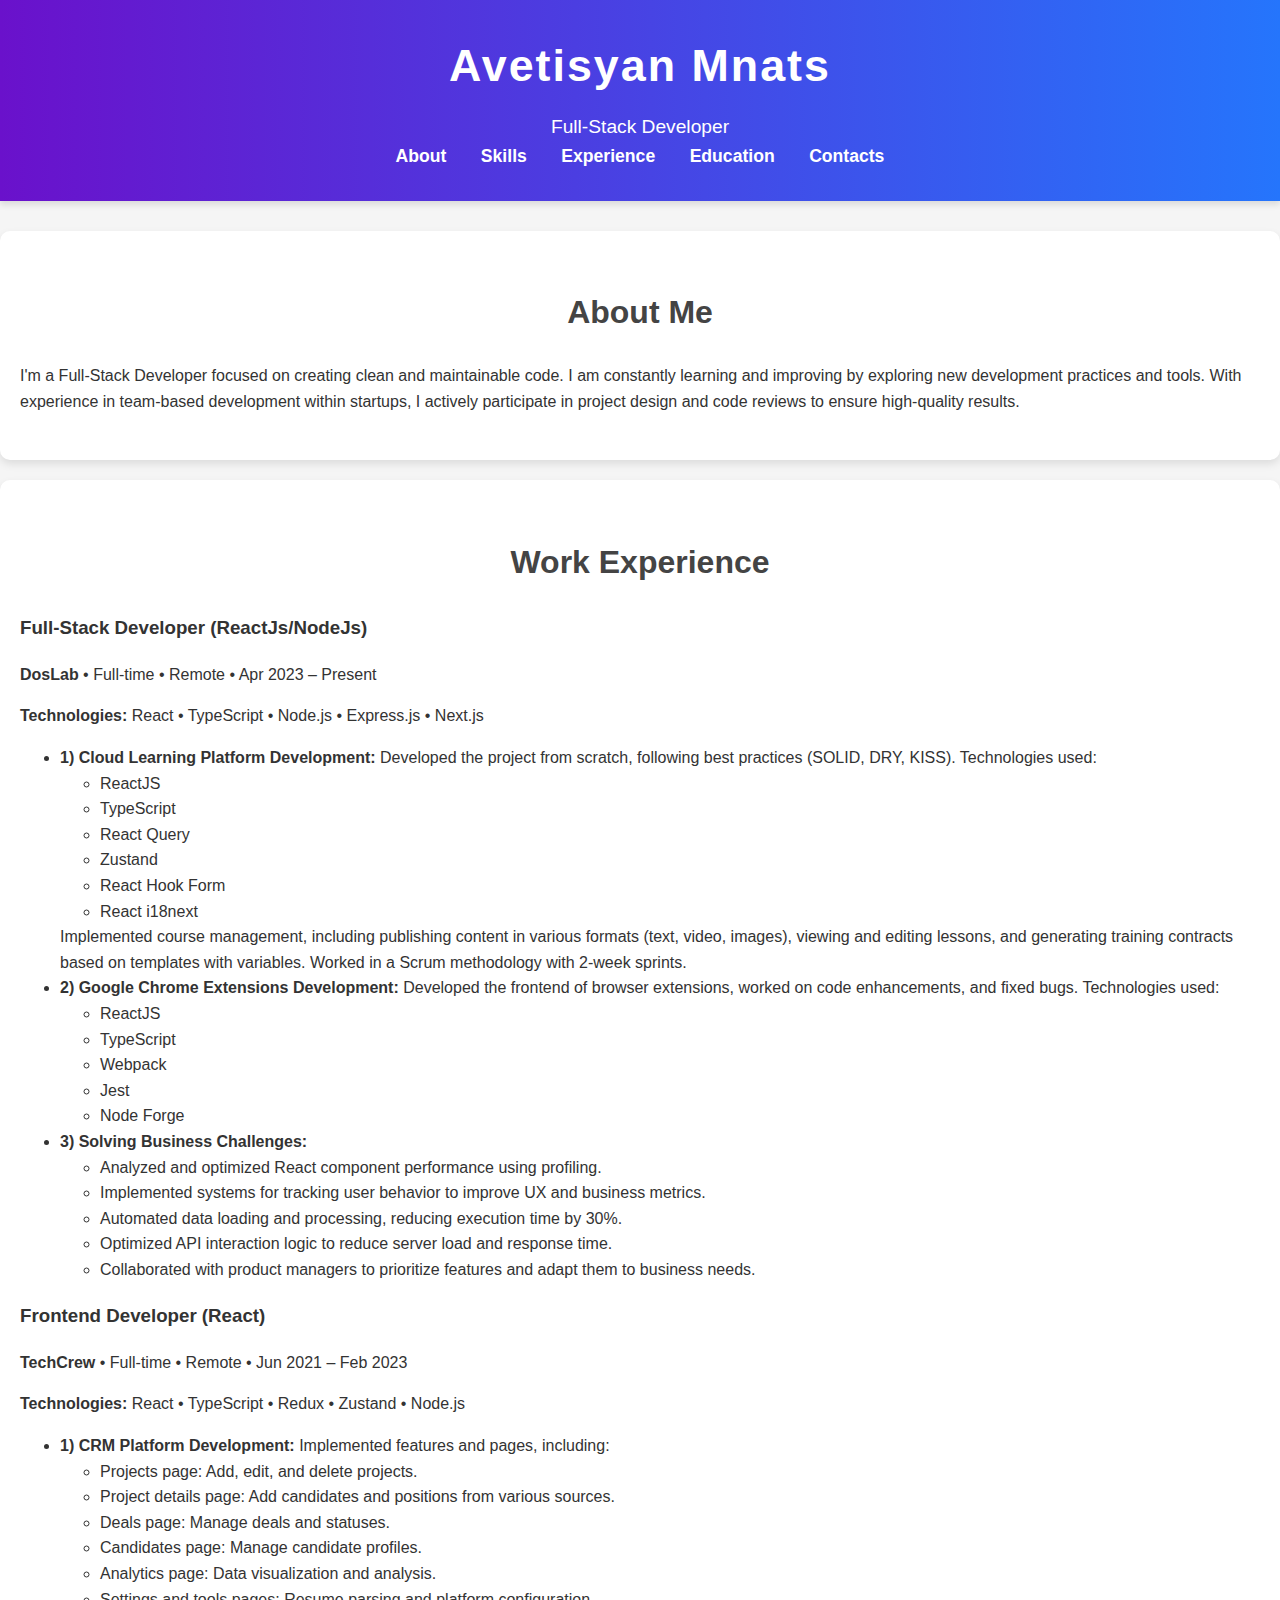
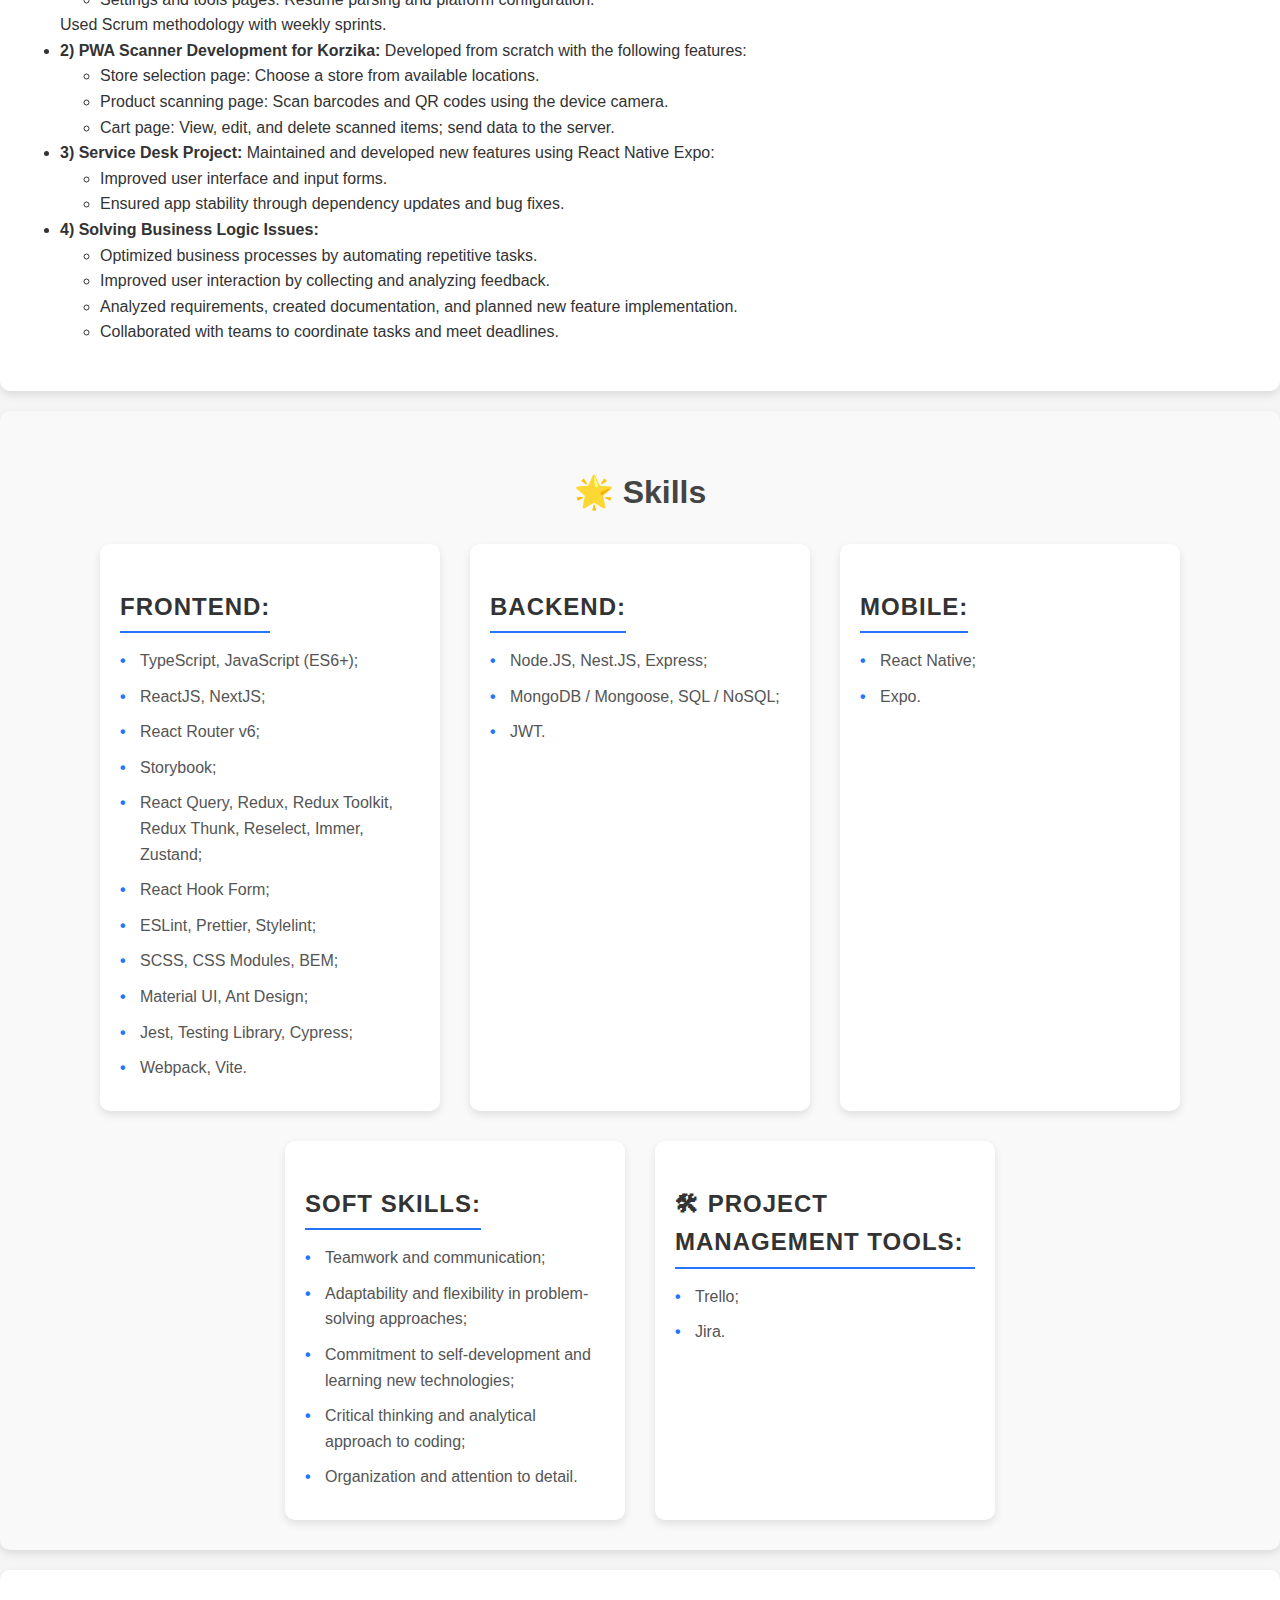
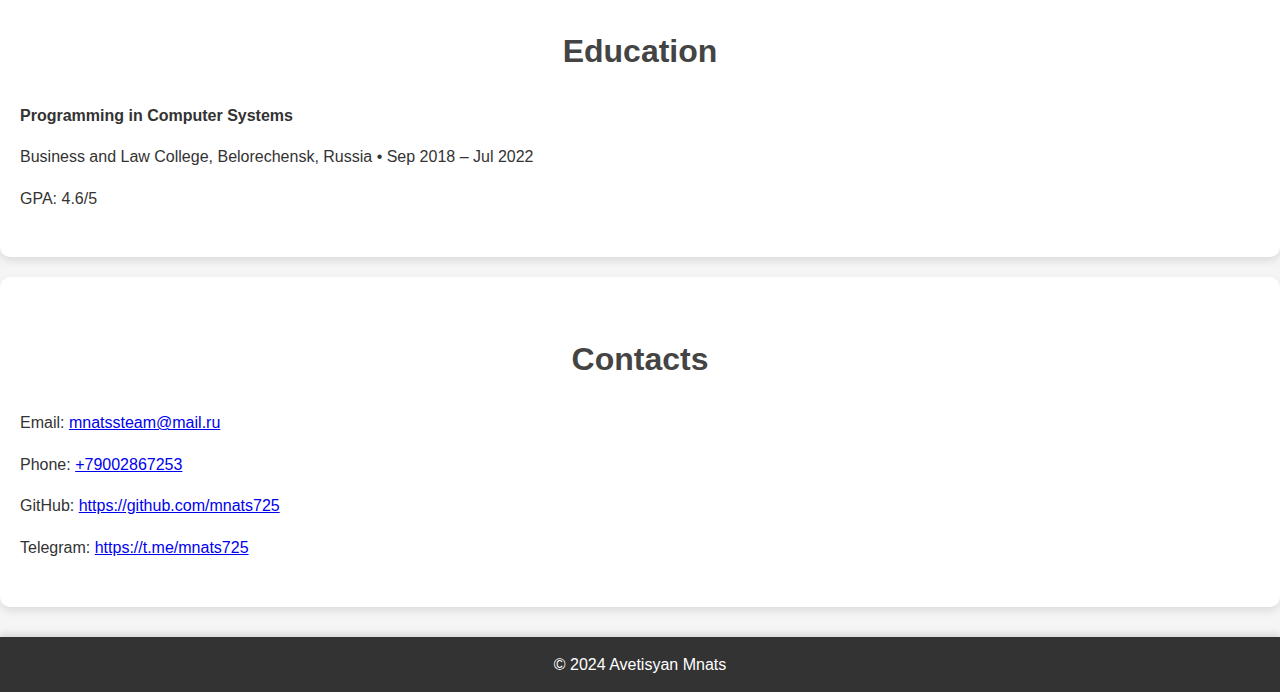
<file: index.html>
<!DOCTYPE html>
<html lang="en">
  <head>
    <meta charset="UTF-8" />
    <meta name="viewport" content="width=device-width, initial-scale=1.0" />
    <title>Avetisyan Mnats - CV Website</title>
    <link rel="stylesheet" href="css/style.css" />
  </head>
  <body>
    <header>
      <div class="container">
        <h1>Avetisyan Mnats</h1>
        <p>Full-Stack Developer</p>
        <nav>
          <a href="#about">About</a>
          <a href="#skills">Skills</a>
          <a href="#experience">Experience</a>
          <a href="#education">Education</a>
          <a href="#contacts">Contacts</a>
        </nav>
      </div>
    </header>

    <main>
      <!-- About Section -->
      <section id="about" class="section">
        <h2>About Me</h2>
        <p>
          I'm a Full-Stack Developer focused on creating clean and maintainable
          code. I am constantly learning and improving by exploring new
          development practices and tools. With experience in team-based
          development within startups, I actively participate in project design
          and code reviews to ensure high-quality results.
        </p>
      </section>

      <!-- Experience Section -->
      <section id="experience" class="section">
        <h2>Work Experience</h2>

        <!-- Full-Stack Developer at DosLab -->
        <div class="job">
          <h3>Full-Stack Developer (ReactJs/NodeJs)</h3>
          <p>
            <strong>DosLab</strong> • Full-time • Remote • Apr 2023 – Present
          </p>
          <p>
            <strong>Technologies:</strong> React • TypeScript • Node.js •
            Express.js • Next.js
          </p>
          <ul>
            <li>
              <strong>1) Cloud Learning Platform Development:</strong> Developed
              the project from scratch, following best practices (SOLID, DRY,
              KISS). Technologies used:
              <ul>
                <li>ReactJS</li>
                <li>TypeScript</li>
                <li>React Query</li>
                <li>Zustand</li>
                <li>React Hook Form</li>
                <li>React i18next</li>
              </ul>
              Implemented course management, including publishing content in
              various formats (text, video, images), viewing and editing
              lessons, and generating training contracts based on templates with
              variables. Worked in a Scrum methodology with 2-week sprints.
            </li>
            <li>
              <strong>2) Google Chrome Extensions Development:</strong>
              Developed the frontend of browser extensions, worked on code
              enhancements, and fixed bugs. Technologies used:
              <ul>
                <li>ReactJS</li>
                <li>TypeScript</li>
                <li>Webpack</li>
                <li>Jest</li>
                <li>Node Forge</li>
              </ul>
            </li>
            <li>
              <strong>3) Solving Business Challenges:</strong>
              <ul>
                <li>
                  Analyzed and optimized React component performance using
                  profiling.
                </li>
                <li>
                  Implemented systems for tracking user behavior to improve UX
                  and business metrics.
                </li>
                <li>
                  Automated data loading and processing, reducing execution time
                  by 30%.
                </li>
                <li>
                  Optimized API interaction logic to reduce server load and
                  response time.
                </li>
                <li>
                  Collaborated with product managers to prioritize features and
                  adapt them to business needs.
                </li>
              </ul>
            </li>
          </ul>
        </div>

        <!-- Frontend Developer at TechCrew -->
        <div class="job">
          <h3>Frontend Developer (React)</h3>
          <p>
            <strong>TechCrew</strong> • Full-time • Remote • Jun 2021 – Feb 2023
          </p>
          <p>
            <strong>Technologies:</strong> React • TypeScript • Redux • Zustand
            • Node.js
          </p>
          <ul>
            <li>
              <strong>1) CRM Platform Development:</strong> Implemented features
              and pages, including:
              <ul>
                <li>Projects page: Add, edit, and delete projects.</li>
                <li>
                  Project details page: Add candidates and positions from
                  various sources.
                </li>
                <li>Deals page: Manage deals and statuses.</li>
                <li>Candidates page: Manage candidate profiles.</li>
                <li>Analytics page: Data visualization and analysis.</li>
                <li>
                  Settings and tools pages: Resume parsing and platform
                  configuration.
                </li>
              </ul>
              Used Scrum methodology with weekly sprints.
            </li>
            <li>
              <strong>2) PWA Scanner Development for Korzika:</strong> Developed
              from scratch with the following features:
              <ul>
                <li>
                  Store selection page: Choose a store from available locations.
                </li>
                <li>
                  Product scanning page: Scan barcodes and QR codes using the
                  device camera.
                </li>
                <li>
                  Cart page: View, edit, and delete scanned items; send data to
                  the server.
                </li>
              </ul>
            </li>
            <li>
              <strong>3) Service Desk Project:</strong> Maintained and developed
              new features using React Native Expo:
              <ul>
                <li>Improved user interface and input forms.</li>
                <li>
                  Ensured app stability through dependency updates and bug
                  fixes.
                </li>
              </ul>
            </li>
            <li>
              <strong>4) Solving Business Logic Issues:</strong>
              <ul>
                <li>
                  Optimized business processes by automating repetitive tasks.
                </li>
                <li>
                  Improved user interaction by collecting and analyzing
                  feedback.
                </li>
                <li>
                  Analyzed requirements, created documentation, and planned new
                  feature implementation.
                </li>
                <li>
                  Collaborated with teams to coordinate tasks and meet
                  deadlines.
                </li>
              </ul>
            </li>
          </ul>
        </div>
      </section>

      <!-- Skills Section -->
      <section id="skills" class="section">
        <h2>🌟 Skills</h2>

        <div class="skill-category-container">
          <div class="skill-category">
            <h3>Frontend:</h3>
            <ul>
              <li>TypeScript, JavaScript (ES6+);</li>
              <li>ReactJS, NextJS;</li>
              <li>React Router v6;</li>
              <li>Storybook;</li>
              <li>
                React Query, Redux, Redux Toolkit, Redux Thunk, Reselect, Immer,
                Zustand;
              </li>
              <li>React Hook Form;</li>
              <li>ESLint, Prettier, Stylelint;</li>
              <li>SCSS, CSS Modules, BEM;</li>
              <li>Material UI, Ant Design;</li>
              <li>Jest, Testing Library, Cypress;</li>
              <li>Webpack, Vite.</li>
            </ul>
          </div>

          <div class="skill-category">
            <h3>Backend:</h3>
            <ul>
              <li>Node.JS, Nest.JS, Express;</li>
              <li>MongoDB / Mongoose, SQL / NoSQL;</li>
              <li>JWT.</li>
            </ul>
          </div>

          <div class="skill-category">
            <h3>Mobile:</h3>
            <ul>
              <li>React Native;</li>
              <li>Expo.</li>
            </ul>
          </div>

          <div class="skill-category">
            <h3>Soft Skills:</h3>
            <ul>
              <li>Teamwork and communication;</li>
              <li>
                Adaptability and flexibility in problem-solving approaches;
              </li>
              <li>
                Commitment to self-development and learning new technologies;
              </li>
              <li>Critical thinking and analytical approach to coding;</li>
              <li>Organization and attention to detail.</li>
            </ul>
          </div>

          <div class="skill-category">
            <h3>🛠 Project management tools:</h3>
            <ul>
              <li>Trello;</li>
              <li>Jira.</li>
            </ul>
          </div>
        </div>
      </section>

      <!-- Education Section -->
      <section id="education" class="section">
        <h2>Education</h2>
        <p><strong>Programming in Computer Systems</strong></p>
        <p>
          Business and Law College, Belorechensk, Russia • Sep 2018 – Jul 2022
        </p>
        <p>GPA: 4.6/5</p>
      </section>

      <!-- Contacts Section -->
      <section id="contacts" class="section">
        <h2>Contacts</h2>
        <p>Email: <a href="mailto:mnatssteam@mail.ru">mnatssteam@mail.ru</a></p>
        <p>Phone: <a href="tel:+79002867253">+79002867253</a></p>
        <p>
          GitHub:
          <a href="https://github.com/mnats725" target="_blank"
            >https://github.com/mnats725</a
          >
        </p>
        <p>
          Telegram:
          <a href="https://t.me/mnats725" target="_blank"
            >https://t.me/mnats725</a
          >
        </p>
      </section>
    </main>

    <footer>
      <p>&copy; 2024 Avetisyan Mnats</p>
    </footer>
  </body>
</html>
</file>
<file: css/style.css>
/* General Styles */
body {
  font-family: 'Arial', sans-serif;
  margin: 0;
  padding: 0;
  line-height: 1.6;
  color: #333;
  background: #f5f5f5;
}

.container {
  max-width: 1100px;
  margin: auto;
  padding: 0 20px;
}

/* Header */
header {
  background: linear-gradient(90deg, #6a11cb, #2575fc);
  color: #fff;
  padding: 30px 0;
  text-align: center;
  box-shadow: 0 4px 6px rgba(0, 0, 0, 0.1);
  margin-bottom: 30px;
}

header h1 {
  margin: 0;
  font-size: 2.8rem;
  font-weight: bold;
  letter-spacing: 2px;
}

header p {
  margin: 10px 0 0;
  font-size: 1.2rem;
}

header nav a {
  color: #fff;
  margin: 0 15px;
  text-decoration: none;
  font-size: 1.1rem;
  font-weight: bold;
}

header nav a:hover {
  text-decoration: underline;
}

/* Sections */
.section {
  padding: 30px 20px;
  background: #fff;
  margin: 20px 0;
  border-radius: 10px;
  box-shadow: 0 4px 8px rgba(0, 0, 0, 0.1);
}

.section h2 {
  text-align: center;
  margin-bottom: 25px;
  font-size: 2rem;
  color: #444;
}

/* Skills Section */
#skills {
  padding: 30px 20px;
  background: #f9f9f9;
  margin: 20px 0;
  border-radius: 10px;
}

#skills h2 {
  text-align: center;
  margin-bottom: 25px;
  font-size: 2rem;
  color: #444;
}

/* Container for cards */
.skill-cards-container {
  display: flex;
  flex-wrap: wrap;
  justify-content: space-between;
  gap: 20px;
  margin-top: 20px;
}

.skill-category-container {
  display: flex;
  flex-wrap: wrap;
  justify-content: center;
  gap: 30px;
}

/* Card of category */
.skill-category {
  background: #fff;
  border-radius: 10px;
  padding: 20px;
  flex: 1;
  min-width: 300px;
  max-width: 300px;
  box-shadow: 0 4px 8px rgba(0, 0, 0, 0.1);
  transition: transform 0.2s ease, box-shadow 0.2s ease;
}

.skill-category:hover {
  transform: translateY(-5px);
  box-shadow: 0 6px 12px rgba(0, 0, 0, 0.2);
}

.skill-category h3 {
  font-size: 1.5rem;
  color: #333;
  margin-bottom: 15px;
  text-transform: uppercase;
  letter-spacing: 1px;
  border-bottom: 2px solid #2575fc;
  display: inline-block;
  padding-bottom: 5px;
}

.skill-category ul {
  list-style-type: none;
  padding: 0;
  margin: 0;
}

.skill-category ul li {
  margin-bottom: 10px;
  font-size: 1rem;
  line-height: 1.6;
  color: #555;
  position: relative;
  padding-left: 20px;
}

.skill-category ul li::before {
  content: '•';
  color: #2575fc;
  font-weight: bold;
  position: absolute;
  left: 0;
  top: 0;
}

/* Footer */
footer {
  background: #333;
  color: #fff;
  text-align: center;
  padding: 15px 0;
  margin-top: 30px;
  box-shadow: 0 -4px 6px rgba(0, 0, 0, 0.1);
}

footer p {
  margin: 0;
  font-size: 1rem;
}

/* Adaptive styles */
@media (max-width: 768px) {
  header h1 {
    font-size: 2rem;
  }

  header p {
    font-size: 1rem;
  }

  header nav a {
    font-size: 1rem;
    margin: 0 10px;
  }

  .section h2 {
    font-size: 1.5rem;
  }

  .skill-cards-container {
    flex-direction: column;
    justify-content: center;
    gap: 15px;
  }

  .skill-category {
    flex: none;
    width: 100%;
    max-width: none;
  }

  footer p {
    font-size: 0.9rem;
  }
}

@media (max-width: 480px) {
  header h1 {
    font-size: 1.5rem;
  }

  header p {
    font-size: 0.9rem;
  }

  header nav a {
    font-size: 0.9rem;
  }

  .section h2 {
    font-size: 1.3rem;
  }

  .skill-cards-container {
    gap: 10px;
  }

  .skill-category {
    width: 100%;
  }
}
</file>
